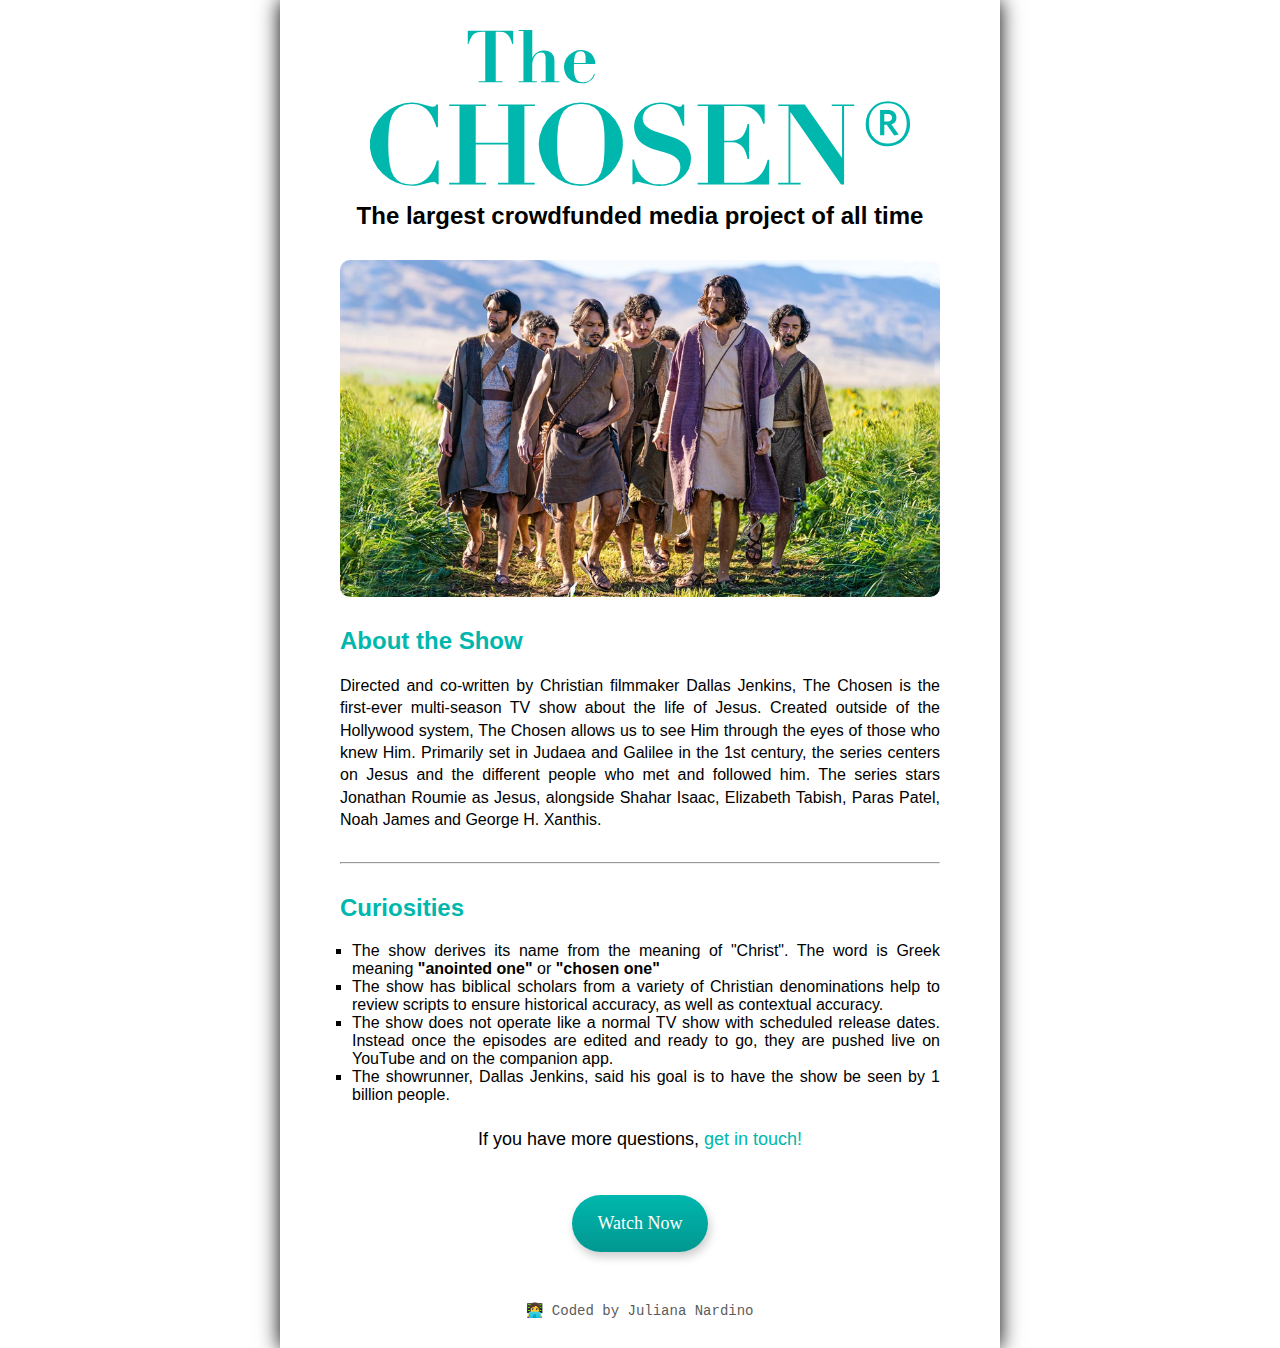
<file: index.html>
<!DOCTYPE html>
<html lang="en">
    <head>
        <meta charset="UTF-8" />
        <meta http-equiv="X-UA-Compatible" content="IE=edge" />
        <meta name="viewport" content="width=device-width, initial-scale=1.0" />
        <link rel="stylesheet" href="/style.css">
        <link rel="stylesheet" href="/main.js">
        <title>The Chosen</title>
    </head>
    <body>
        <div class="container">
            <img
                class="title"
                src="/images/logo.svg"
                alt="The Chosen Logo"
            />
            <h1>The largest crowdfunded media project of all time</h1>
            <img
                class="centerImage"
                src="/images/main-image.png"
                alt="Jesus and his followers"
            />
            <h2>About the Show</h2>
            <p>
                Directed and co-written by Christian filmmaker Dallas Jenkins, The Chosen is the first-ever multi-season
                TV show about the life of Jesus. Created outside of the Hollywood system, The Chosen allows us to see
                Him through the eyes of those who knew Him. Primarily set in Judaea and Galilee in the 1st century, the
                series centers on Jesus and the different people who met and followed him. The series stars Jonathan
                Roumie as Jesus, alongside Shahar Isaac, Elizabeth Tabish, Paras Patel, Noah James and George H.
                Xanthis.
            </p>
            <hr />
            <h2>Curiosities</h2>
            <ul>
                <li>
                    The show derives its name from the meaning of "Christ". The word is Greek meaning
                    <strong>"anointed one"</strong> or <strong>"chosen one"</strong>
                </li>
                <li>
                    The show has biblical scholars from a variety of Christian denominations help to review scripts to
                    ensure historical accuracy, as well as contextual accuracy.
                </li>
                <li>
                    The show does not operate like a normal TV show with scheduled release dates. Instead once the
                    episodes are edited and ready to go, they are pushed live on YouTube and on the companion app.
                </li>
                <li>The showrunner, Dallas Jenkins, said his goal is to have the show be seen by 1 billion people.</li>
            </ul>
            <h3>If you have more questions, <span>get in touch!</span></h3>
            <div class="footer">
                <a href="https://www.angel.com/watch/the-chosen" class="button" target="_blank">Watch Now</a>
            </div>
            <div class="signature">👩‍💻 Coded by Juliana Nardino</div>
        </div>
    </body>
</html>
</file>
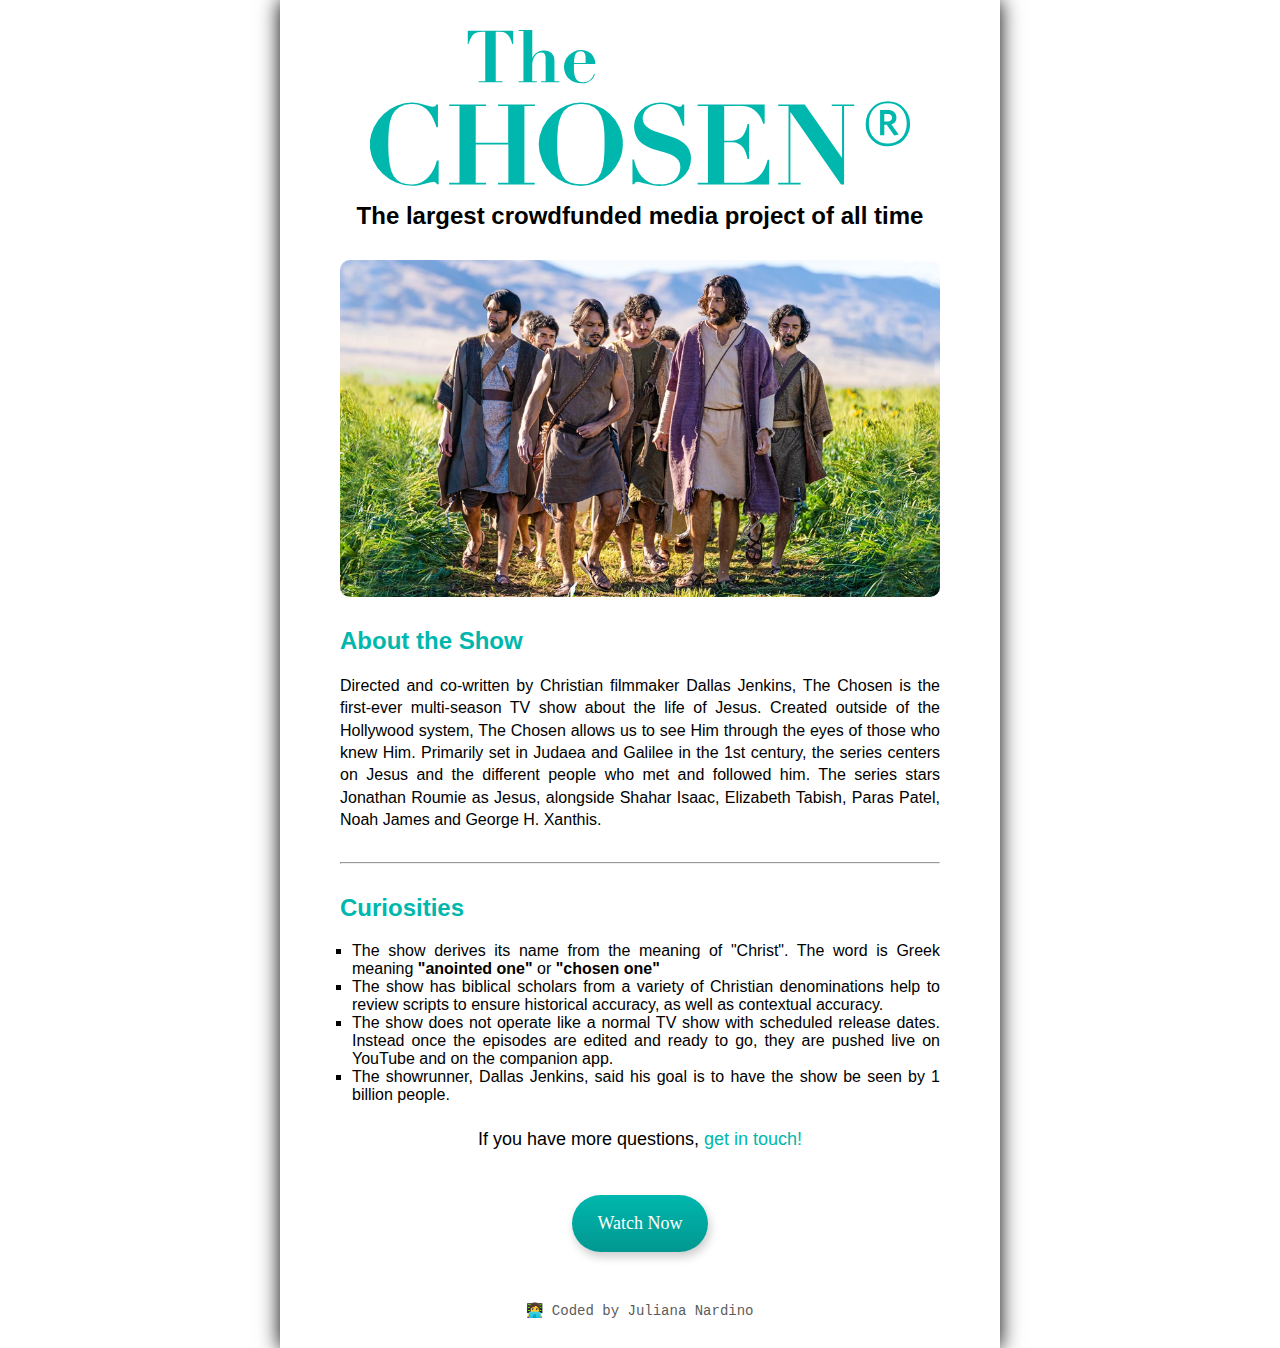
<file: week-3-final-project.html>
<!DOCTYPE html>
<html lang="en">
    <head>
        <meta charset="UTF-8" />
        <meta http-equiv="X-UA-Compatible" content="IE=edge" />
        <meta name="viewport" content="width=device-width, initial-scale=1.0" />
        <link rel="stylesheet" href="/style.css">
        <link rel="stylesheet" href="/main.js">
        <title>The Chosen</title>
    </head>
    <body>
        <div class="container">
            <img
                class="title"
                src="/images/logo.svg"
                alt="The Chosen Logo"
            />
            <h1>The largest crowdfunded media project of all time</h1>
            <img
                class="centerImage"
                src="/images/main-image.png"
                alt="Jesus and his followers"
            />
            <h2>About the Show</h2>
            <p>
                Directed and co-written by Christian filmmaker Dallas Jenkins, The Chosen is the first-ever multi-season
                TV show about the life of Jesus. Created outside of the Hollywood system, The Chosen allows us to see
                Him through the eyes of those who knew Him. Primarily set in Judaea and Galilee in the 1st century, the
                series centers on Jesus and the different people who met and followed him. The series stars Jonathan
                Roumie as Jesus, alongside Shahar Isaac, Elizabeth Tabish, Paras Patel, Noah James and George H.
                Xanthis.
            </p>
            <hr />
            <h2>Curiosities</h2>
            <ul>
                <li>
                    The show derives its name from the meaning of "Christ". The word is Greek meaning
                    <strong>"anointed one"</strong> or
                    <strong>"chosen one"</strong>
                </li>
                <li>
                    The show has biblical scholars from a variety of Christian denominations help to review scripts to
                    ensure historical accuracy, as well as contextual accuracy.
                </li>
                <li>
                    The show does not operate like a normal TV show with scheduled release dates. Instead once the
                    episodes are edited and ready to go, they are pushed live on YouTube and on the companion app.
                </li>
                <li>The showrunner, Dallas Jenkins, said his goal is to have the show be seen by 1 billion people.</li>
            </ul>
            <h3>If you have more questions, <span>get in touch!</span></h3>
            <div class="footer">
                <a href="https://www.angel.com/watch/the-chosen" class="button" target="_blank">Watch Now</a>
            </div>
            <div class="signature">👩‍💻 Coded by Juliana Nardino</div>
        </div>
    </body>
</html>
</file>
<file: style.css>
body {
            display: block;
            background-image: url(https://s3.amazonaws.com/shecodesio-production/uploads/files/000/067/739/original/Frame_1.jpg?1676427954);
            margin: 0;
            min-height: 500px;
            background-attachment: fixed;
            background-position: center;
            background-repeat: no-repeat;
            background-size: cover;
            font-family: "Segoe UI", Tahoma, Geneva, Verdana, sans-serif;
        }
        h1 {
            text-align: center;
            margin-bottom: 30px;
            font-size: 24px;
            font-weight: 700;
        }
        h2 {
            color: #00b7ad;
            margin-top: 30px;
            margin-bottom: 20px;
            font-size: 24px;
            font-weight: 700;
        }
        h3 {
            display: block;
            margin: 25px;
            text-align: center;
            font-weight: normal;
            font-size: 18px;
        }
        p {
            margin-bottom: 30px;
            text-align: justify;
            line-height: 1.4em;
        }
        span {
            color: #00b7ad;
            font-weight: 500;
        }
        span:hover {
            color: #019790;
            text-decoration: underline;
            cursor: pointer;
        }
        ul {
            margin: 0;
            padding-left: 12px;
            text-align: justify;
            list-style: square;
        }
        a {
            text-decoration: none;
            color: #ffffff;
        }
        .container {
            margin: 0 auto;
            max-width: 600px;
            padding: 30px 60px;
            background: #fffffff1;
            box-shadow: 0px 0px 20px #000000;
        }
        .title {
            display: block;
            margin: 0 auto;
            width: 90%;
        }
        .centerImage {
            display: block;
            margin: 0 auto;
            max-width: 100%;
            border-radius: 10px;
        }
        .button {
            display: inline-block;
            background: linear-gradient(#00b7ad, #019790);
            border: 0px;
            border-radius: 30px;
            box-shadow: 2px 5px 10px rgba(0, 0, 0, 0.2);
            color: #ffffff;
            font-size: 18px;
            font-family: "Times New Roman", Times, serif;
            margin-bottom: 50px;
            margin-top: 20px;
            padding: 18px 25px;
            transition: all 200ms ease-in-out;
        }
        .button:hover {
            background: linear-gradient(#019790, #00b7ad);
            cursor: pointer;
        }
        .footer {
            text-align: center;
        }
        .signature {
            color: #5c5c5c;
            font-size: 14px;
            font-family: monospace;
            text-align: center;
        }
</file>
